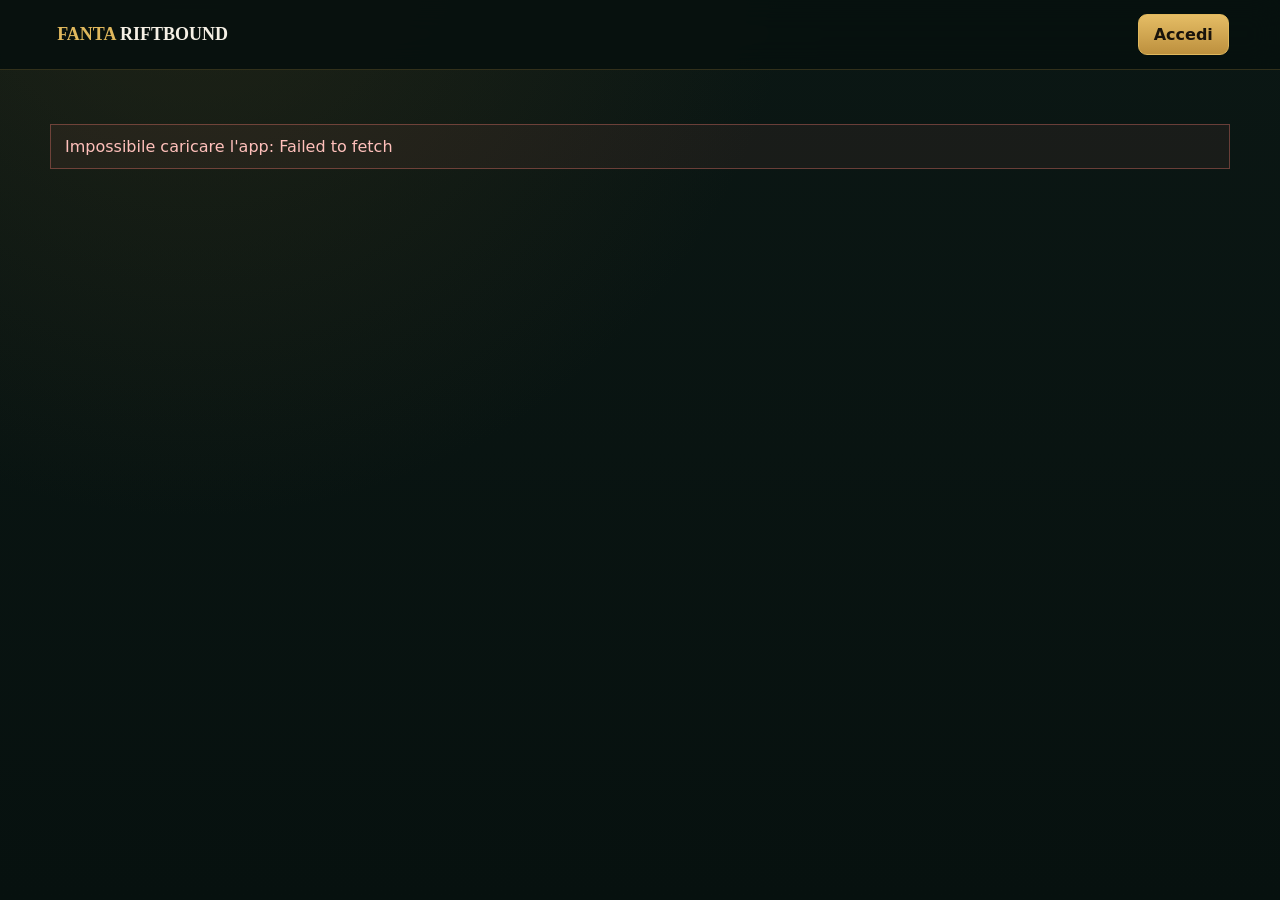
<file: index.html>
<!doctype html>
<html lang="it">
<head>
<meta charset="utf-8"><meta name="viewport" content="width=device-width,initial-scale=1"><meta name="theme-color" content="#07110f">
<title>Fanta Riftbound</title>
<style>
:root{--bg:#07110f;--panel:#10201b;--panel2:#142820;--line:#294b40;--text:#f5f0e5;--muted:#9bb3aa;--gold:#e0b85d;--red:#df7068;--green:#67d6a4;font-family:Inter,system-ui,-apple-system,Segoe UI,sans-serif}*{box-sizing:border-box}body{margin:0;color:var(--text);background:radial-gradient(circle at 15% -10%,#4a3d1c55,transparent 38rem),linear-gradient(#0b1714,#07110f);min-height:100vh}button,input,select{font:inherit}.top{position:sticky;top:0;z-index:10;display:flex;align-items:center;gap:24px;padding:14px clamp(16px,4vw,56px);background:#07110fe9;border-bottom:1px solid #d9af5133;backdrop-filter:blur(15px)}.brand{border:0;background:0;color:var(--gold);font:700 18px Georgia;cursor:pointer}.brand b{color:var(--text)}nav{display:flex;gap:6px;flex:1}nav button{border:0;background:transparent;color:var(--muted);padding:9px 11px;border-radius:8px;cursor:pointer}nav button:hover,nav button.on{color:var(--text);background:#ffffff0a}.auth{display:flex;align-items:center;gap:10px}.chip{font-size:12px;color:var(--muted)}.btn{border:1px solid var(--gold);background:linear-gradient(#e5bd65,#bd903e);color:#19130b;font-weight:800;border-radius:9px;padding:10px 15px;cursor:pointer}.btn.alt{background:transparent;color:var(--text);border-color:var(--line)}.btn.danger{background:transparent;color:#ffb7b0;border-color:#8b4742}.btn:disabled{opacity:.45;cursor:not-allowed}main{width:min(1180px,calc(100% - 30px));margin:auto;padding:42px 0 100px}.eyebrow{color:var(--gold);font-size:11px;font-weight:900;letter-spacing:.14em;text-transform:uppercase}h1,h2{font-family:Georgia,serif;font-weight:500}h1{font-size:clamp(42px,7vw,78px);line-height:.95;margin:12px 0 20px}h2{font-size:30px;margin:0 0 14px}.lede{max-width:700px;color:var(--muted);font-size:17px;line-height:1.6}.hero{display:grid;grid-template-columns:1.15fr .85fr;gap:28px;align-items:center;min-height:460px}.card,.panel{border:1px solid var(--line);background:linear-gradient(160deg,#172a23dd,#0b1714dd);padding:20px}.heroCard{min-height:320px;position:relative;overflow:hidden;border-color:#d8ad5855}.heroCard:after{content:"";position:absolute;width:260px;height:260px;border:1px solid #d8ad5833;border-radius:50%;right:-80px;top:-60px}.rank{font:64px Georgia;color:var(--gold)}.mini{display:flex;justify-content:space-between;gap:12px;border-top:1px solid #ffffff12;padding:11px 0;color:var(--muted)}.mini b{color:var(--text)}.stats{display:grid;grid-template-columns:repeat(4,1fr);gap:12px;margin:18px 0 34px}.stat{border:1px solid var(--line);padding:17px;background:#0e1c18}.stat strong{display:block;font:28px Georgia;color:var(--gold)}.stat span{font-size:11px;color:var(--muted);text-transform:uppercase}.grid2{display:grid;grid-template-columns:1fr 1fr;gap:16px}.toolbar{display:flex;gap:10px;flex-wrap:wrap;margin:14px 0}.input,.select{border:1px solid var(--line);background:#08130f;color:var(--text);padding:11px 12px;border-radius:8px;outline:none}.input{min-width:220px;flex:1}.input:focus,.select:focus{border-color:var(--gold)}.players{display:grid;grid-template-columns:repeat(3,1fr);gap:10px}.pc{border:1px solid var(--line);padding:14px;background:#10201bcc;cursor:pointer;display:flex;justify-content:space-between;gap:10px}.pc.sel{border-color:var(--gold);background:#d8ad5811}.pc.off{opacity:.45;cursor:not-allowed}.pc small{display:block;color:var(--muted);margin-top:4px}.cost{width:36px;height:36px;border:1px solid #d8ad5866;border-radius:50%;display:grid;place-items:center;color:var(--gold);font:18px Georgia}.builder{display:grid;grid-template-columns:1fr 340px;gap:18px}.summary{position:sticky;top:86px}.slot{border:1px dashed var(--line);padding:10px;margin:8px 0;display:flex;justify-content:space-between}.slot.full{border-style:solid}.budget{height:7px;background:#07110f;border:1px solid var(--line);margin:8px 0 16px}.budget i{display:block;height:100%;background:var(--gold)}.pill{display:inline-block;border:1px solid #d8ad5833;color:#ddd3bb;border-radius:999px;padding:4px 7px;font-size:11px;margin:2px}.table{overflow:auto;border:1px solid var(--line)}table{width:100%;border-collapse:collapse;min-width:650px}th,td{text-align:left;padding:13px;border-bottom:1px solid #294b4088}th{background:#11231d;color:var(--muted);font-size:11px;text-transform:uppercase}.pts{font-weight:900;color:var(--gold)}.rules{display:grid;grid-template-columns:repeat(3,1fr);gap:10px}.rule{border:1px solid var(--line);background:#10201b;padding:14px;display:flex;justify-content:space-between}.rule b:last-child{color:var(--gold)}.msg{padding:12px 14px;border:1px solid #df706866;background:#df706812;color:#ffc0bb;margin:12px 0}.ok{color:var(--green)}.muted{color:var(--muted)}.modalBg{position:fixed;inset:0;background:#000a;display:grid;place-items:center;z-index:50;padding:16px}.modal{width:min(430px,100%);background:#0e1d19;border:1px solid var(--line);padding:22px}.stack{display:grid;gap:11px}.tabs{display:flex;gap:8px;margin-bottom:14px}.tabs button{flex:1}.row{display:flex;gap:10px;align-items:center}.right{margin-left:auto}.adminGrid{display:grid;grid-template-columns:1fr 1fr;gap:16px}.full{grid-column:1/-1}.event{display:grid;grid-template-columns:1fr auto auto;gap:10px;align-items:center;border-top:1px solid var(--line);padding:10px 0}.hidden{display:none!important}@media(max-width:850px){nav{display:none}.hero,.builder,.grid2,.adminGrid{grid-template-columns:1fr}.summary{position:static}.players,.rules{grid-template-columns:repeat(2,1fr)}.stats{grid-template-columns:repeat(2,1fr)}main{padding-top:28px}}@media(max-width:520px){.players,.rules{grid-template-columns:1fr}.top{gap:10px}.chip{display:none}.hero{min-height:0}h1{font-size:46px}}
</style>
</head>
<body>
<header class="top"><button class="brand" onclick="go('home')">FANTA <b>RIFTBOUND</b></button><nav id="nav"></nav><div class="auth"><span class="chip" id="user"></span><button class="btn" id="authBtn">Accedi</button></div></header>
<main id="app"></main><div id="modal"></div>
<script>
const U='https://gmunayvayjzzyrigaesx.supabase.co',K='sb_publishable_fxZLiURzemtWXCWH2u3UKg_HHEniiMT';let D=null,route='home',pick=[],teamName='';const A=document.querySelector('#app'),M=document.querySelector('#modal');
const e=s=>String(s??'').replace(/[&<>"']/g,c=>({'&':'&amp;','<':'&lt;','>':'&gt;','"':'&quot;',"'":'&#39;'}[c]));
async function api(path,method='GET',body={}){const r=await fetch(U+'/rest/v1/rpc/api_request',{method:'POST',headers:{'content-type':'application/json','apikey':K},body:JSON.stringify({p_path:path,p_method:method,p_body:body,p_token:localStorage.fr_session||null})});const x=await r.json();if(!r.ok)throw Error(x.message||'Errore di rete');if(+x.status>=400)throw Error(x.data?.error||'Errore');if(x.data?.token)localStorage.fr_session=x.data.token;if(path==='/api/auth/logout')localStorage.removeItem('fr_session');return x.data}
async function load(){D=await api('/api/bootstrap');if(D.myTeam&&!pick.length){pick=D.myTeam.players.map(x=>x.id);teamName=D.myTeam.name}sync();render()}
function current(){return (location.hash.replace('#','')||'home').split('?')[0]}
function go(r){location.hash=r}
function sync(){route=current();if(route==='admin'&&D?.user?.role!=='admin')route='home';const n=[['home','Home'],['team','Crea squadra'],['leaderboard','Classifica'],['players','Giocatori'],['rules','Punteggi']];if(D?.user?.role==='admin')n.push(['admin','Admin']);document.querySelector('#nav').innerHTML=n.map(x=>`<button class="${route===x[0]?'on':''}" onclick="go('${x[0]}')">${x[1]}</button>`).join('');document.querySelector('#user').textContent=D?.user?'@'+D.user.username:'';document.querySelector('#authBtn').textContent=D?.user?'Esci':'Accedi'}
function render(){sync();({home,team,leaderboard,players,rules,admin}[route]||home)();scrollTo(0,0)}
function home(){const t=D.leaderboard[0],pop=[...D.players].sort((a,b)=>b.selections-a.selections).slice(0,5);A.innerHTML=`<section class="hero"><div><span class="eyebrow">${e(D.config.tournamentName)}</span><h1>Il fantasy game della community <span style="color:var(--gold)">Riftbound.</span></h1><p class="lede">Scegli ${D.config.teamSize} giocatori, resta entro ${D.config.budget} Goldolini e guadagna punti in base ai risultati del torneo.</p><div class="row"><button class="btn" onclick="go('team')">Crea la squadra</button><button class="btn alt" onclick="go('leaderboard')">Classifica</button></div></div><aside class="card heroCard"><div class="muted">LEADER ATTUALE</div><div class="rank">#1</div><h2>${t?e(t.name):'In attesa'}</h2>${t?`<div class="mini"><span>Punti</span><b>${t.points}</b></div><div class="mini"><span>Budget</span><b>${t.cost}/${D.config.budget} G</b></div><div>${t.players.map(p=>`<span class="pill">${e(p.name)}</span>`).join('')}</div>`:''}</aside></section><div class="stats"><div class="stat"><strong>${D.stats.teams}</strong><span>Squadre</span></div><div class="stat"><strong>${D.stats.players}</strong><span>Giocatori</span></div><div class="stat"><strong>${D.config.budget}</strong><span>Goldolini</span></div><div class="stat"><strong>${D.stats.events}</strong><span>Bonus</span></div></div><div class="grid2"><section class="panel"><span class="eyebrow">Trend</span><h2>Più scelti</h2>${pop.map((p,i)=>`<div class="mini"><span>${i+1}. ${e(p.name)}</span><b>${p.selectionPct}%</b></div>`).join('')}</section><section class="panel"><span class="eyebrow">Regole</span><h2>Come funziona</h2><div class="mini"><span>Giocatori</span><b>${D.config.teamSize}</b></div><div class="mini"><span>Budget</span><b>${D.config.budget} G</b></div><div class="mini"><span>Squadre</span><b class="${D.config.teamsLocked?'':'ok'}">${D.config.teamsLocked?'Bloccate':'Aperte'}</b></div></section></div>`}
function team(){if(!D.user){A.innerHTML=`<span class="eyebrow">La tua rosa</span><h1>Accedi per creare la squadra.</h1><p class="lede">Registrati con nome utente e password e scegli i tuoi ${D.config.teamSize} player.</p><button class="btn" onclick="auth()">Accedi / Registrati</button>`;return}const ps=pick.map(id=>D.players.find(p=>p.id===id)).filter(Boolean),spent=ps.reduce((s,p)=>s+p.cost,0),locked=D.config.teamsLocked&&D.user.role!=='admin';A.innerHTML=`<span class="eyebrow">Mercato</span><h1>Crea la tua squadra.</h1>${locked?'<div class="msg">Le squadre sono bloccate.</div>':''}<div class="builder"><section><div class="players">${D.players.map(p=>{const sel=pick.includes(p.id),off=locked||(!sel&&(pick.length>=D.config.teamSize||spent+p.cost>D.config.budget));return`<article class="pc ${sel?'sel':''} ${off?'off':''}" onclick="toggle('${p.id}',${off&&!sel})"><div><b>${e(p.name)}</b><small>${p.points} pt · ${p.selectionPct}% scelto</small></div><span class="cost">${p.cost}</span></article>`}).join('')}</div></section><aside class="panel summary"><h2>La tua rosa</h2><input id="tn" class="input" placeholder="Nome squadra" value="${e(teamName)}" ${locked?'disabled':''}><div class="mini"><span>Budget</span><b>${spent}/${D.config.budget} G</b></div><div class="budget"><i style="width:${Math.min(100,spent/D.config.budget*100)}%"></i></div>${Array.from({length:D.config.teamSize},(_,i)=>ps[i]?`<div class="slot full"><span>${i+1}. ${e(ps[i].name)} · ${ps[i].cost}G</span><button class="btn danger" onclick="toggle('${ps[i].id}',false)">×</button></div>`:`<div class="slot"><span>${i+1}. Slot libero</span></div>`).join('')}<button class="btn" style="width:100%;margin-top:10px" onclick="saveTeam()" ${locked||ps.length!==D.config.teamSize||spent>D.config.budget?'disabled':''}>${D.myTeam?'Aggiorna squadra':'Conferma squadra'}</button></aside></div>`;document.querySelector('#tn')?.addEventListener('input',x=>teamName=x.target.value)}
function toggle(id,off){if(off)return;pick=pick.includes(id)?pick.filter(x=>x!==id):[...pick,id];team()}
async function saveTeam(){teamName=document.querySelector('#tn').value.trim();if(!teamName)return alert('Inserisci il nome squadra');try{await api('/api/team','POST',{name:teamName,playerIds:pick});await load();go('leaderboard')}catch(x){alert(x.message)}}
function leaderboard(){A.innerHTML=`<span class="eyebrow">Live standings</span><h1>Classifica.</h1><div class="table"><table><thead><tr><th>#</th><th>Squadra</th><th>Giocatori</th><th>Budget</th><th>Punti</th></tr></thead><tbody>${D.leaderboard.map(t=>`<tr><td class="pts">${t.rank}</td><td><b>${e(t.name)}</b><div class="muted">${e(t.owner)}</div></td><td>${t.players.map(p=>`<span class="pill">${e(p.name)}</span>`).join('')}</td><td>${t.cost}/${D.config.budget}</td><td class="pts">${t.points}</td></tr>`).join('')}</tbody></table></div>`}
function players(){A.innerHTML=`<span class="eyebrow">Roster</span><h1>Giocatori.</h1><div class="players">${[...D.players].sort((a,b)=>b.cost-a.cost||b.points-a.points).map(p=>`<div class="pc"><div><b>${e(p.name)}</b><small>${p.points} punti · ${p.selections} scelte · ${p.selectionPct}%</small></div><span class="cost">${p.cost}</span></div>`).join('')}</div>`}
function rules(){A.innerHTML=`<span class="eyebrow">Scoring</span><h1>Punteggi.</h1><div class="rules">${D.scoringRules.map(r=>`<div class="rule"><span>${e(r.name)}</span><b>${r.type==='player_cost'?'Costo player':(r.points>0?'+':'')+r.points}</b></div>`).join('')}</div>`}
async function admin(){if(D.user?.role!=='admin')return go('home');let ev=[];try{ev=(await api('/api/admin/events')).events}catch{}A.innerHTML=`<span class="eyebrow">Control room</span><h1>Admin.</h1><div class="adminGrid"><section class="panel"><h2>Assegna punti</h2><div class="stack"><select class="select" id="ap">${D.players.map(p=>`<option value="${p.id}">${e(p.name)}</option>`).join('')}</select><select class="select" id="ar">${D.scoringRules.map(r=>`<option value="${r.id}">${e(r.name)} ${r.type==='player_cost'?'':r.points}</option>`).join('')}</select><input class="input" id="ao" type="number" placeholder="Override punti (opzionale)"><input class="input" id="an" placeholder="Nota (opzionale)"><button class="btn" onclick="addEvent()">Aggiungi evento</button></div></section><section class="panel"><h2>Configurazione</h2><div class="stack"><input class="input" id="budget" type="number" value="${D.config.budget}"><input class="input" id="ts" type="number" value="${D.config.teamSize}"><input class="input" id="tour" value="${e(D.config.tournamentName)}"><label class="row"><input id="lock" type="checkbox" ${D.config.teamsLocked?'checked':''}> Blocca squadre</label><button class="btn" onclick="saveConfig()">Salva</button></div></section><section class="panel full"><h2>Giocatori</h2><div class="table"><table><thead><tr><th>Nome</th><th>Costo</th><th>Punti</th><th>Salva</th></tr></thead><tbody>${D.players.map(p=>`<tr><td>${e(p.name)}</td><td><input class="input" style="min-width:70px;width:80px" id="c_${p.id}" type="number" value="${p.cost}"></td><td>${p.points}</td><td><button class="btn alt" onclick="cost('${p.id}')">Salva</button></td></tr>`).join('')}</tbody></table></div></section><section class="panel full"><h2>Storico eventi</h2>${ev.length?ev.map(x=>`<div class="event"><div><b>${e(x.playerName)}</b> · ${e(x.ruleName)}<div class="muted">${e(x.notes||'')}</div></div><b class="pts">${x.points>0?'+':''}${x.points}</b><button class="btn danger" onclick="delEvent('${x.id}')">Rimuovi</button></div>`).join(''):'<p class="muted">Nessun evento.</p>'}</section></div>`}
async function addEvent(){try{await api('/api/admin/events','POST',{playerId:ap.value,ruleId:ar.value,pointsOverride:ao.value,notes:an.value});await load();admin()}catch(x){alert(x.message)}}
async function delEvent(id){if(!confirm('Rimuovere evento?'))return;try{await api('/api/admin/events/'+id,'DELETE');await load();admin()}catch(x){alert(x.message)}}
async function cost(id){try{await api('/api/admin/players/'+id,'PATCH',{cost:+document.querySelector('#c_'+id).value});await load();admin()}catch(x){alert(x.message)}}
async function saveConfig(){try{await api('/api/admin/config','PATCH',{budget:+budget.value,teamSize:+ts.value,teamsLocked:lock.checked,tournamentName:tour.value});await load();admin()}catch(x){alert(x.message)}}
function auth(mode='login'){const login=mode==='login';M.innerHTML=`<div class="modalBg" onclick="if(event.target===this)M.innerHTML='' "><div class="modal"><h2>${login?'Accedi':'Registrati'}</h2><div class="tabs"><button class="btn ${login?'':'alt'}" onclick="auth('login')">Accedi</button><button class="btn ${login?'alt':''}" onclick="auth('register')">Registrati</button></div><form class="stack" onsubmit="submitAuth(event,'${mode}')"><input class="input" name="username" minlength="3" placeholder="Nome utente" required><input class="input" name="password" type="password" minlength="6" placeholder="Password" required><button class="btn">${login?'Accedi':'Crea account'}</button></form></div></div>`}
async function submitAuth(ev,mode){ev.preventDefault();const f=new FormData(ev.target);try{await api('/api/auth/'+mode,'POST',Object.fromEntries(f));M.innerHTML='';pick=[];teamName='';await load()}catch(x){alert(x.message)}}
document.querySelector('#authBtn').onclick=async()=>{if(D?.user){try{await api('/api/auth/logout','POST');pick=[];teamName='';await load();go('home')}catch(x){alert(x.message)}}else auth()};window.addEventListener('hashchange',render);(async()=>{try{await load()}catch(x){A.innerHTML=`<div class="msg">Impossibile caricare l'app: ${e(x.message)}</div>`}})();
</script>
</body></html>
</file>
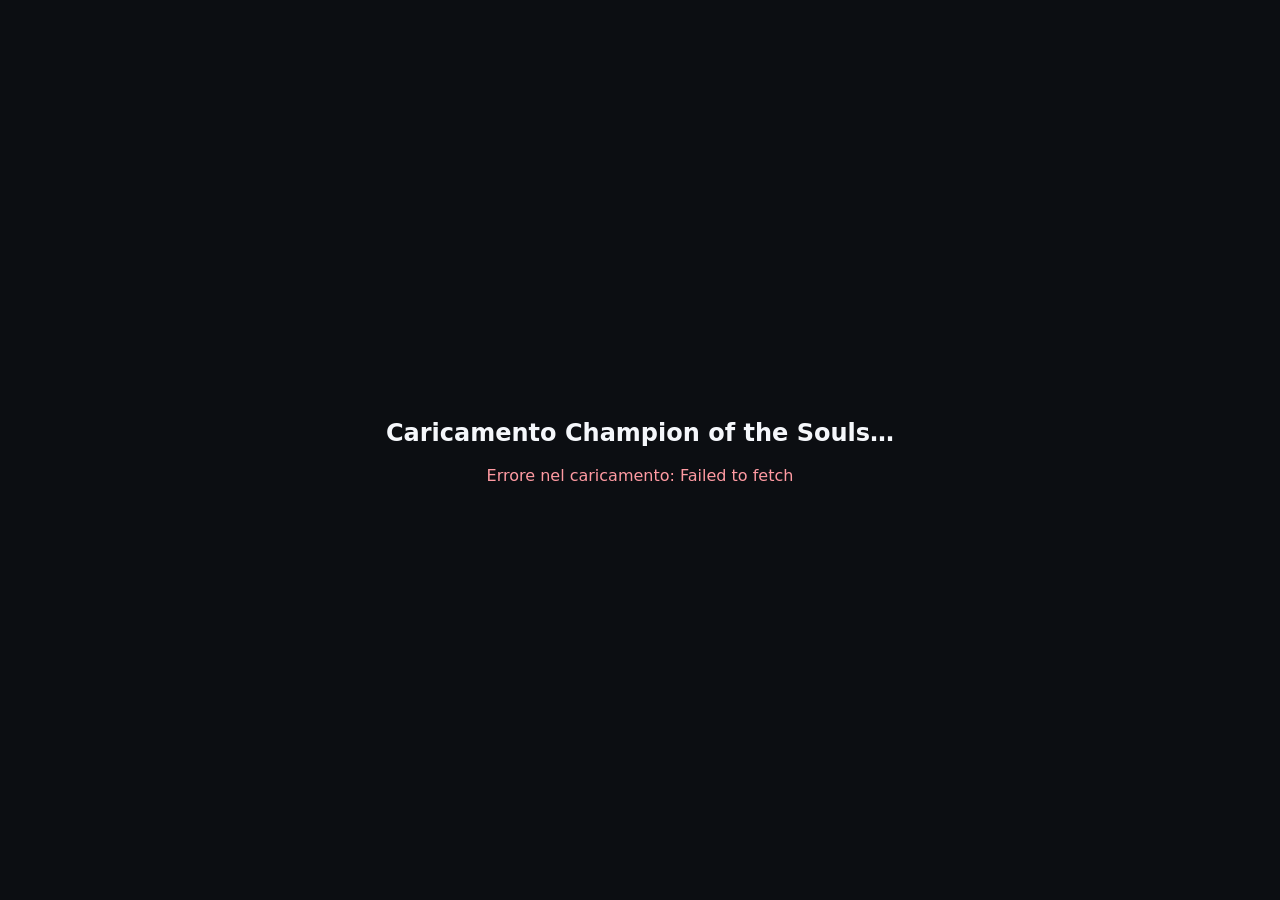
<file: soulforge/index.html>
<!doctype html>
<html lang="it">
<head>
<meta charset="utf-8">
<meta name="viewport" content="width=device-width,initial-scale=1">
<title>Champion of the Souls — Online Playtest</title>
<link rel="icon" type="image/png" sizes="32x32" href="/favicon-32.png?v=cs2"><link rel="icon" type="image/png" sizes="192x192" href="/favicon-192.png?v=cs2"><link rel="apple-touch-icon" href="/apple-touch-icon.png?v=cs2">
<style>body{margin:0;min-height:100vh;display:grid;place-items:center;background:#0c0e12;color:#f5f7fb;font-family:system-ui,sans-serif}.box{text-align:center;padding:24px}.err{color:#ff9aa2;max-width:680px}</style>
</head>
<body><div class="box"><h2>Caricamento Champion of the Souls…</h2><p id="status">Connessione al server di gioco.</p></div>
<script>
(async()=>{
  const BACKEND='https://gmunayvayjzzyrigaesx.supabase.co/functions/v1/soulforge';
  try{
    const r=await fetch(BACKEND,{cache:'no-store'});
    if(!r.ok) throw new Error('HTTP '+r.status);
    let html=await r.text();
    html=html.replace("const API=location.pathname;","const API='"+BACKEND+"';");
    const fixes={'â€¢':'•','â€”':'—','â†’':'→','â€™':'’','â€¦':'…','â†‘':'↑','â†“':'↓','PrioritÃ ':'Priorità','sarÃ ':'sarà','lâ€™':'l’'};
    for(const [bad,good] of Object.entries(fixes)) html=html.split(bad).join(good);
    html=html.replace('</head>','<link rel="stylesheet" href="/home-v1.css?v=2"><link rel="stylesheet" href="/ui-v2.css?v=5"><link rel="stylesheet" href="/grave-targets-v4.css?v=1"><link rel="stylesheet" href="/interaction-v5.css?v=1"><link rel="stylesheet" href="/layout-v9.css?v=1"><link rel="stylesheet" href="/hand-v11.css?v=3"><link rel="stylesheet" href="/set1-v18.css?v=1"><link rel="stylesheet" href="/blue-v22.css?v=1"><link rel="stylesheet" href="/deck-builder-v18.css?v=2"><link rel="stylesheet" href="/deck-builder-v22.css?v=4"><link rel="stylesheet" href="/attack-arrow-v20.css?v=2"><link rel="stylesheet" href="/fantasy-board-v29.css?v=1"><link rel="stylesheet" href="/fantasy-board-v29-fix.css?v=1"><link rel="stylesheet" href="/fantasy-board-v30.css?v=1"><link rel="stylesheet" href="/fantasy-board-v31.css?v=1"><link rel="stylesheet" href="/fantasy-board-v32.css?v=1"><link rel="stylesheet" href="/fantasy-board-v33.css?v=1"><link rel="stylesheet" href="/fantasy-board-v34.css?v=1"><link rel="stylesheet" href="/preview-v35.css?v=1"><link rel="stylesheet" href="/fantasy-board-v36.css?v=1"><link rel="stylesheet" href="/fantasy-board-v37.css?v=1"><link rel="stylesheet" href="/fantasy-board-v38.css?v=1"><link rel="stylesheet" href="/fantasy-board-v39.css?v=1"><link rel="stylesheet" href="/coin-hand-v40.css?v=1"><link rel="stylesheet" href="/card-hud-v41.css?v=3"><link rel="stylesheet" href="/hand-position-v74.css?v=1"><link rel="stylesheet" href="/hand-motion-v85.css?v=3"></head>');
    html=html.replace('</body>','<script src="/ui-v2.js?v=10"><\/script><script src="/combat-rules-v28.js?v=2"><\/script><script src="/right-click-preview.js?v=9"><\/script><script src="/grave-targets-v4.js?v=3"><\/script><script src="/interaction-v5.js?v=3"><\/script><script src="/targeting-v8.js?v=2"><\/script><script src="/specchio-stack-fix.js?v=1"><\/script><script src="/stability-v10.js?v=2"><\/script><script src="/hand-v11.js?v=9"><\/script><script src="/alta-marea-v13.js?v=1"><\/script><script src="/selection-v16.js?v=2"><\/script><script src="/set1-v17.js?v=7"><\/script><script src="/blue-v22-loader.js?v=10"><\/script><script src="/deck-builder-v27-loader.js?v=11"><\/script><script src="/leaderboard-v87.js?v=6"><\/script><script src="/deck-view-v92.js?v=3"><\/script><script src="/deck-builder-stats-v93.js?v=1"><\/script><script src="/deck-builder-visual-fix-v71.js?v=10"><\/script><script src="/deck-preview-details-v76.js?v=1"><\/script><script src="/new-monsters-details-v78.js?v=3"><\/script><script src="/attack-arrow-v20.js?v=2"><\/script><script src="/rules-v23.js?v=2"><\/script><script src="/provocation-v24.js?v=4"><\/script><script src="/targeting-standard-v27.js?v=1"><\/script><script src="/fantasy-board-v29.js?v=2"><\/script><script src="/fantasy-board-v30.js?v=3"><\/script><script src="/fantasy-board-v31.js?v=3"><\/script><script src="/preview-conflict-v37.js?v=1"><\/script><script src="/preview-cleanup-v38.js?v=1"><\/script><script src="/coin-hand-v40.js?v=2"><\/script><script src="/card-hud-v41.js?v=2"><\/script><script src="/festa-art-v42.js?v=1"><\/script><script src="/combat-priority-v44.js?v=2"><\/script><script src="/turn-effects-v45.js?v=1"><\/script><script src="/new-cards-v46.js?v=10"><\/script><script src="/new-card-runtime-v47.js?v=5"><\/script><script src="/deck-builder-filters-v48.js?v=4"><\/script><script src="/rules-priority-grave-v49.js?v=4"><\/script><script src="/gameover-rematch-v50.js?v=3"><\/script><script src="/taglio-fiammante-v51.js?v=1"><\/script><script src="/nube-di-fuoco-v52.js?v=1"><\/script><script src="/orange-safe-v1.js?v=3"><\/script><script src="/orange-ui-v2.js?v=3"><\/script><script src="/compact-champions-v61.js?v=2"><\/script><script src="/pugno-target-v62.js?v=2"><\/script><script src="/champion-target-v63.js?v=1"><\/script><script src="/festa-fix-v64.js?v=1"><\/script><script src="/no-target-cast-v65.js?v=1"><\/script><script src="/game-interaction-lock-v66.js?v=1"><\/script><script src="/grave-art-v67.js?v=5"><\/script><script src="/scatola-incantata-v75.js?v=1"><\/script><script src="/new-set-v70.js?v=3"><\/script><script src="/new-set-art-v73.js?v=10"><\/script><script src="/latest-set-v82.js?v=5"><\/script><script src="/new-monsters-v77.js?v=2"><\/script><script src="/hand-input-v69.js?v=3"><\/script></body>');
    html=html.replace('<script src="/hand-input-v69.js?v=3"><\/script>','<script src="/target-images-v83.js?v=1"><\/script><script src="/new-monsters-wave15-v84.js?v=4"><\/script><script src="/hand-input-v69.js?v=3"><\/script>');
    html=html.replace('/blue-v22-loader.js?v=10','/blue-v22-loader.js?v=13');
    html=html.replace('</body>','<script type="module" src="/september-ui.js?v=furia-charge4-1"><\/script></body>');
    html=html.replace('</head>','<link rel="stylesheet" href="/battle-layout-v86.css?v=7"><link rel="stylesheet" href="/room-lobby-v103.css?v=1"><link rel="stylesheet" href="/champion-superior-v105.css?v=1"><link rel="stylesheet" href="/status-effects-v106.css?v=1"></head>');
    html=html.replace('</body>','<script src="/battle-layout-v86.js?v=5"><\/script><script src="/room-lobby-v103.js?v=1"><\/script><script src="/rank-system-v95.js?v=3"><\/script><script src="/starter-decks-v104.js?v=1"><\/script><script src="/champion-superior-v105.js?v=1"><\/script><script src="/status-effects-v106.js?v=3"><\/script></body>');
    html=html.replace('</body>','<script src="/champion-art-lock-v107.js?v=1"><\/script></body>');
    document.open();document.write(html);document.close();
  }catch(e){
    document.getElementById('status').className='err';
    document.getElementById('status').textContent='Errore nel caricamento: '+e.message;
  }
})();
</script>
</body></html>
</file>
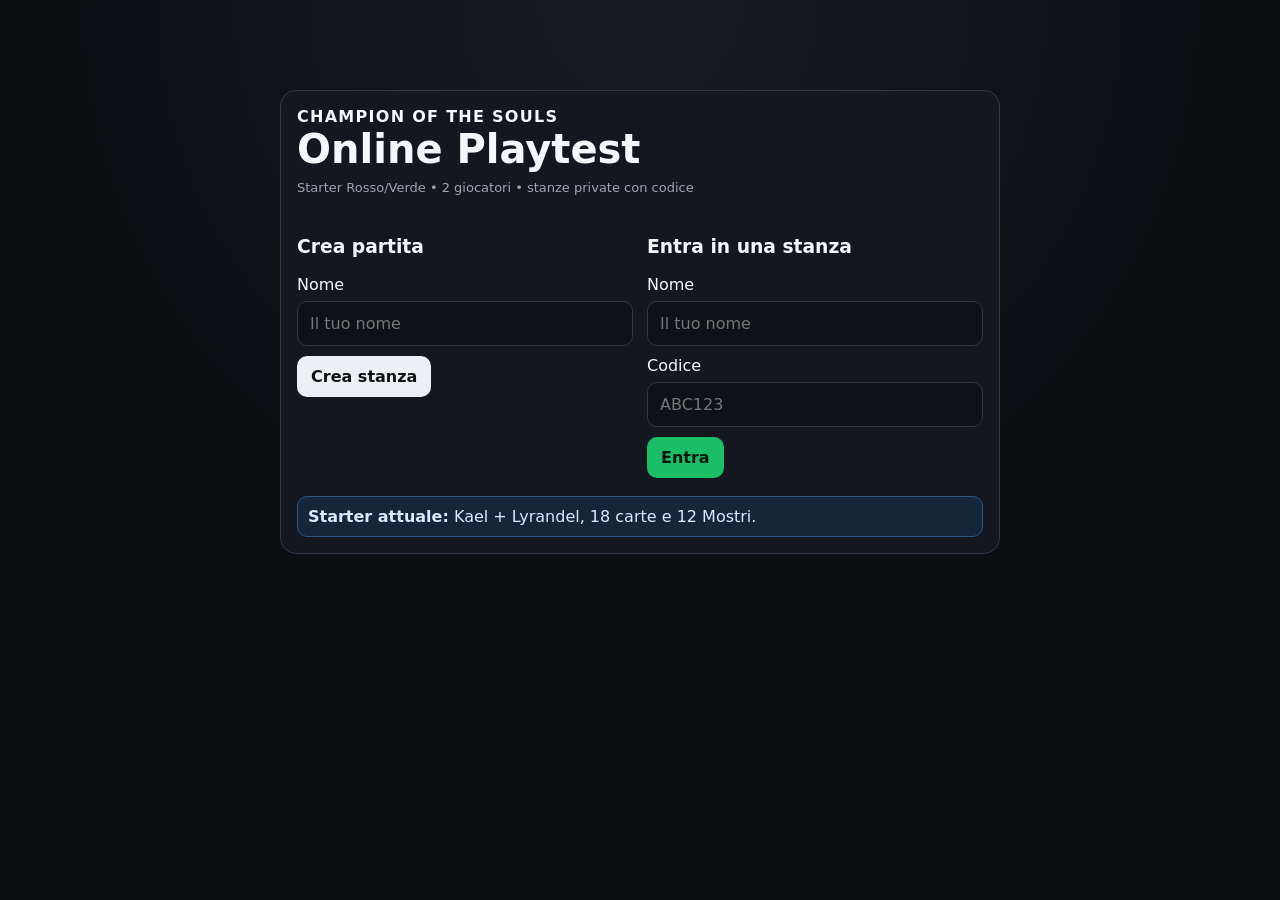
<file: soulforge/base-app.html>
<!doctype html>
<html lang="it">
<head>
<meta charset="utf-8"><meta name="viewport" content="width=device-width,initial-scale=1">
<title>Champion of the Souls — Online Playtest</title>
<link rel="icon" type="image/png" sizes="32x32" href="/favicon-32.png?v=cs2"><link rel="icon" type="image/png" sizes="192x192" href="/favicon-192.png?v=cs2"><link rel="apple-touch-icon" href="/apple-touch-icon.png?v=cs2">
<style>
:root{--bg:#0c0e12;--panel:#151820;--panel2:#1d212b;--line:#303643;--text:#f5f7fb;--muted:#9ca5b5;--red:#e33636;--green:#19be66;--gold:#e6b84b;--blue:#4cb9e8}
*{box-sizing:border-box}body{margin:0;background:radial-gradient(circle at top,#171b24 0,#0c0e12 55%);color:var(--text);font-family:Inter,system-ui,Segoe UI,Roboto,sans-serif;min-height:100vh}button,input{font:inherit}button{cursor:pointer}.wrap{max-width:1280px;margin:auto;padding:18px}.top{display:flex;gap:12px;align-items:center;justify-content:space-between;flex-wrap:wrap;margin-bottom:14px}.brand{font-weight:900;letter-spacing:.08em;text-transform:uppercase}.sub{color:var(--muted);font-size:13px}.panel{background:rgba(21,24,32,.94);border:1px solid var(--line);border-radius:16px;padding:16px}.landing{max-width:720px;margin:8vh auto}.landing h1{font-size:40px;margin:0 0 8px}.landing-grid{display:grid;grid-template-columns:1fr 1fr;gap:14px;margin-top:22px}.field{display:flex;flex-direction:column;gap:7px;margin:10px 0}.field input{background:#0e1117;color:white;border:1px solid var(--line);padding:12px;border-radius:10px}.btn{border:0;border-radius:10px;padding:11px 14px;background:#2c3340;color:#fff;font-weight:800}.btn:hover{filter:brightness(1.08)}.btn.primary{background:#eceff4;color:#111}.btn.red{background:var(--red)}.btn.green{background:var(--green);color:#06150c}.btn.gold{background:var(--gold);color:#1c1300}.btn.ghost{background:transparent;border:1px solid var(--line)}.btn:disabled{opacity:.4;cursor:not-allowed}.error{background:#3b171b;border:1px solid #8f3039;color:#ffd8dc;padding:10px;border-radius:10px;margin:10px 0}.notice{background:#15253a;border:1px solid #2f5683;padding:10px;border-radius:10px;color:#d8eaff}.game-grid{display:grid;grid-template-columns:minmax(0,1fr) 300px;gap:14px}.side{display:flex;flex-direction:column;gap:12px}.statusbar{display:flex;gap:8px;flex-wrap:wrap}.pill{padding:7px 10px;border:1px solid var(--line);border-radius:999px;background:#131722;font-size:13px}.pill.focus{border-color:var(--gold);color:#ffe49a}.playerzone{display:flex;gap:12px;align-items:stretch}.playerinfo{width:160px;flex:0 0 160px}.souls{display:flex;gap:8px;margin-top:8px}.soul{width:40px;height:40px;border-radius:50%;display:grid;place-items:center;font-weight:900;border:2px solid rgba(255,255,255,.25)}.soul.red{background:#671b1b}.soul.green{background:#0b5f31}.champions{display:grid;grid-template-columns:repeat(2,minmax(170px,1fr));gap:10px;flex:1}.champ{border-radius:14px;padding:12px;border:2px solid var(--line);background:linear-gradient(160deg,#252a34,#14171e);position:relative;min-height:150px}.champ.red{border-color:#7c2929}.champ.green{border-color:#176c42}.champ.defeated{filter:grayscale(1);opacity:.45}.champ h3{margin:0 0 8px}.stats{display:flex;gap:8px;flex-wrap:wrap}.stat{font-size:13px;background:#0b0e13;border:1px solid #343b48;border-radius:8px;padding:5px 8px}.tap{position:absolute;right:10px;top:10px;font-size:11px;padding:4px 7px;border-radius:999px;background:#5b2931}.active{background:#175d3b}.board{margin:12px 0;padding:14px;border:1px solid var(--line);border-radius:16px;background:rgba(8,10,14,.58)}.board h3{margin:0 0 10px}.monsters{display:grid;grid-template-columns:repeat(auto-fit,minmax(135px,1fr));gap:8px}.monster{border:2px solid var(--line);border-radius:12px;padding:10px;background:#151922;min-height:106px}.monster.red{border-color:#753030}.monster.green{border-color:#1a7246}.monster h4{margin:0 0 6px;font-size:14px}.monster .meta{font-size:12px;color:var(--muted)}.hand-title{display:flex;justify-content:space-between;align-items:center;gap:10px;margin:10px 0}.cards{display:grid;grid-template-columns:repeat(auto-fill,minmax(190px,1fr));gap:9px}.card{border:2px solid var(--line);border-radius:12px;background:#171b23;padding:10px;min-height:150px;display:flex;flex-direction:column;gap:6px;position:relative}.card.red{border-color:#812b2b}.card.green{border-color:#147142}.card.selected{outline:3px solid #fff}.cost{position:absolute;right:8px;top:8px;width:34px;height:34px;border-radius:50%;display:grid;place-items:center;font-weight:900;background:#0a0c10;border:2px solid currentColor}.card h4{margin:0;padding-right:40px}.tag{font-size:11px;text-transform:uppercase;letter-spacing:.06em;color:var(--muted)}.text{font-size:13px;line-height:1.35;color:#e4e8ef;margin-top:auto}.card-actions{display:flex;gap:6px;margin-top:8px}.chain{display:flex;flex-direction:column;gap:6px}.chainitem{background:#0f131a;border:1px solid #343a46;border-radius:8px;padding:8px;font-size:12px}.combat{border:1px solid #83572d;background:#2d2115;border-radius:10px;padding:9px;font-size:13px}.log{max-height:390px;overflow:auto;font-size:12px;line-height:1.45}.log div{padding:5px 0;border-bottom:1px solid #252a33}.controls{display:flex;gap:8px;flex-wrap:wrap;margin:10px 0}.select-head{display:flex;justify-content:space-between;gap:12px;align-items:center;margin-bottom:10px}.modal{position:fixed;inset:0;background:rgba(0,0,0,.72);display:flex;align-items:center;justify-content:center;padding:18px;z-index:20}.modalbox{width:min(720px,100%);max-height:90vh;overflow:auto;background:#151922;border:1px solid #414957;border-radius:16px;padding:16px}.target-grid{display:grid;grid-template-columns:repeat(auto-fit,minmax(150px,1fr));gap:8px}.target{background:#1e2430;border:1px solid #394150;color:white;border-radius:10px;padding:10px;text-align:left}.tiny{font-size:11px;color:var(--muted)}.choice-row{display:flex;align-items:center;justify-content:space-between;gap:8px;border:1px solid #343b46;border-radius:10px;padding:10px;margin:7px 0}.footer{color:#747e8e;text-align:center;font-size:11px;padding:18px}.hidden{display:none!important}@media(max-width:850px){.game-grid{grid-template-columns:1fr}.playerzone{flex-direction:column}.playerinfo{width:auto;flex:auto}.landing-grid{grid-template-columns:1fr}.champions{grid-template-columns:1fr 1fr}}
</style>
</head><body><div id="app"></div><div id="modal"></div>
<script>
const $=s=>document.querySelector(s),app=$('#app'),modal=$('#modal');
let session={room:null,token:null,player:null,version:null,state:null},pollTimer=null,selected=new Set(),busy=false;
const API=location.pathname;
function esc(s){return String(s??'').replace(/[&<>\"]/g,c=>({'&':'&amp;','<':'&lt;','>':'&gt;','\"':'&quot;'}[c]))}
async function post(payload){const r=await fetch(API,{method:'POST',headers:{'Content-Type':'application/json'},body:JSON.stringify(payload)});const j=await r.json().catch(()=>({error:'Errore di rete'}));if(!r.ok)throw new Error(j.error||'Errore');return j}
function saveSession(){if(session.room&&session.token)localStorage.setItem('sf_'+session.room,session.token);localStorage.setItem('sf_last_room',session.room||'')}
function roomFromUrl(){return new URLSearchParams(location.search).get('room')?.toUpperCase()||''}
function shareUrl(){return location.origin+location.pathname+'?room='+session.room}
function showError(msg){const e=$('#globalError');if(e){e.textContent=msg;e.classList.remove('hidden')}else alert(msg)}
function colorName(c){return c==='red'?'Rossa':'Verde'}function speedLabel(s){return s==='base'?'Base':s==='response'?'Risposta':'Istantanea'}
function renderLanding(){const room=roomFromUrl();app.innerHTML='<div class="wrap"><div class="landing panel"><div class="brand">Champion of the Souls</div><h1>Online Playtest</h1><div class="sub">Starter Rosso/Verde • 2 giocatori • stanze private con codice</div><div id="globalError" class="error hidden"></div><div class="landing-grid"><div><h3>Crea partita</h3><div class="field"><label>Nome</label><input id="createName" maxlength="24" placeholder="Il tuo nome"></div><button class="btn primary" id="createBtn">Crea stanza</button></div><div><h3>Entra in una stanza</h3><div class="field"><label>Nome</label><input id="joinName" maxlength="24" placeholder="Il tuo nome"></div><div class="field"><label>Codice</label><input id="joinRoom" maxlength="6" value="'+esc(room)+'" placeholder="ABC123"></div><button class="btn green" id="joinBtn">Entra</button></div></div><div class="notice" style="margin-top:18px"><b>Starter attuale:</b> Kael + Lyrandel, 18 carte e 12 Mostri.</div></div></div>';
 $('#createBtn').onclick=async()=>{try{busy=true;loadSession(await post({action:'create',name:$('#createName').value}))}catch(e){showError(e.message)}finally{busy=false}};
 $('#joinBtn').onclick=async()=>{try{busy=true;loadSession(await post({action:'join',roomCode:$('#joinRoom').value,name:$('#joinName').value}))}catch(e){showError(e.message)}finally{busy=false}};
}
function loadSession(j){session.room=j.roomCode;session.token=j.token;session.player=j.player;session.version=j.version;session.state=j.state;saveSession();history.replaceState(null,'','?room='+session.room);selected.clear();render();startPolling()}
async function refresh(){if(!session.room||!session.token||busy)return;try{const j=await post({action:'get',roomCode:session.room,token:session.token});session.player=j.player;session.version=j.version;session.state=j.state;render()}catch(e){if(e.message.includes('Token')){localStorage.removeItem('sf_'+session.room);session={room:null,token:null,player:null,version:null,state:null};stopPolling();renderLanding()}}}
function startPolling(){stopPolling();pollTimer=setInterval(()=>refresh(),900)}function stopPolling(){if(pollTimer)clearInterval(pollTimer)}
async function move(m){if(busy)return;busy=true;try{const j=await post({action:'move',roomCode:session.room,token:session.token,version:session.version,move:m});session.version=j.version;session.state=j.state;render()}catch(e){if(e.message==='STATE_CONFLICT')await refresh();else showError(e.message)}finally{busy=false}}
function playerState(p){return session.state.players[String(p)]}function otherP(){return session.player===1?2:1}
function canAttack(c){const s=session.state;return s.status==='main'&&s.focus===session.player&&!s.priority&&!s.combat&&!s.stack.length&&!s.pendingChoice&&!c.tapped&&!c.defeated}
function soulsHtml(pl){return '<div class="souls"><div class="soul red">'+pl.souls.red+'</div><div class="soul green">'+pl.souls.green+'</div></div>'}
function champHtml(c,owner,isOwn){if(!c)return'';const wounds=c.wounds||0;return '<div class="champ '+c.color+(c.defeated?' defeated':'')+'"><div class="tap '+(!c.tapped&&!c.defeated?'active':'')+'">'+(c.defeated?'SCONFITTO':c.tapped?'TAPPATO':'ATTIVO')+'</div><h3>'+esc(c.name)+'</h3><div class="stats"><span class="stat">POW <b>'+c.pow+'</b></span><span class="stat">HP <b>'+(c.hp-wounds)+'</b>/'+c.hp+'</span><span class="stat">Danni <b>'+c.damage+'</b>/'+c.pow+'</span></div>'+(isOwn&&!c.defeated?'<div class="card-actions"><button class="btn red attackBtn" data-champ="'+c.id+'" '+(!canAttack(c)?'disabled':'')+'>Attacca</button></div>':'')+'</div>'}
function monsterHtml(m){return '<div class="monster '+m.color+'"><h4>'+esc(m.name)+'</h4><div class="stats"><span class="stat">POW '+m.pow+'</span><span class="stat">Danni '+m.damage+'/'+m.pow+'</span></div></div>'}
function canCast(card){const s=session.state;if(s.status!=='main'||s.pendingChoice)return false;const me=playerState(session.player);if(me.souls[card.color]<(card.effectiveCost??card.cost))return false;if(card.effect==='taglio'&&!s.combat)return false;if(card.effect==='marea'&&!s.combat)return false;if(s.stack.length)return s.priority===session.player&&card.speed==='instant';if(s.combat)return s.priority===session.player&&card.speed==='response';return s.focus===session.player}
function cardHtml(card,selectMode=false){const chosen=selected.has(card.id);return '<div class="card '+card.color+(chosen?' selected':'')+'" data-card="'+card.id+'"><div class="cost">'+(card.effectiveCost??card.cost)+'</div><h4>'+esc(card.name)+'</h4><div class="tag">'+esc(card.type)+' • '+speedLabel(card.speed)+'</div><div class="text">'+esc(card.text)+'</div>'+(selectMode?'<div class="card-actions"><button class="btn '+(chosen?'gold':'ghost')+' selectCard" data-card="'+card.id+'">'+(chosen?'Scelta':'Scegli')+'</button></div>':'<div class="card-actions"><button class="btn '+(card.color==='red'?'red':'green')+' playCard" data-card="'+card.id+'" '+(!canCast(card)?'disabled':'')+'>Gioca</button></div>')+'</div>'}
function targetSummary(x){const s=session.state,t=x?.targets||{},champ=(p,id)=>playerState(Number(p))?.champions?.find(c=>String(c.id)===String(id))?.name||'Campione',mon=id=>s.board.monsters.find(m=>String(m.uid)===String(id))?.name||'Mostro',ref=v=>v?.type==='champion'?champ(v.player,v.champId):v?.type==='monster'?mon(v.uid):'',out=[];if(t.enemy||t.target){const n=ref(t.enemy||t.target);if(n)out.push('Bersaglio: '+n)}if(t.ownChamp)out.push('Campione: '+champ(x.actor,t.ownChamp));if(t.monsterUid)out.push('Mostro: '+mon(t.monsterUid));if(Array.isArray(t.monsterUids)&&t.monsterUids.length)out.push('Mostri: '+t.monsterUids.map(mon).join(', '));if(t.championA)out.push('Campione (2 danni): '+ref(t.championA));if(t.championB)out.push('Campione (1 danno): '+ref(t.championB));return out.filter(Boolean).join(' • ')}function chainHtml(){const s=session.state;if(!s.stack.length)return '<div class="tiny">Nessuna Catena.</div>';return '<div class="chain">'+[...s.stack].reverse().map((x,i)=>{const targets=x.targetSummary||targetSummary(x);return '<div class="chainitem">#'+(s.stack.length-i)+' '+esc(s.cardDefs[x.cardId]?.name||x.effectName||'Effetto')+' — '+esc(playerState(x.actor)?.name)+(targets?'<div class="tiny"><b>Bersagli:</b> '+esc(targets)+'</div>':'')+'</div>'}).join('')+'</div>'}
function combatHtml(){const c=session.state.combat;if(!c)return'';const atk=playerState(c.attacker.player).champions.find(x=>x.id===c.attacker.champId);let target='';if(c.target.type==='champion'){const tc=playerState(c.target.player).champions.find(x=>x.id===c.target.champId);target=tc?.name||'Campione'}else target=session.state.board.monsters.find(x=>x.uid===c.target.uid)?.name||'Mostro';return '<div class="combat"><b>Combattimento:</b> '+esc(atk?.name)+' → '+esc(target)+(c.cancelled?' <b>(annullato)</b>':'')+'</div>'}
function renderSelect(){const me=playerState(session.player);if(me.selected)return '<div class="panel"><h2>Selezione confermata</h2><p>Attendo l’altro giocatore.</p></div>';return '<div class="panel"><div class="select-head"><h2>Scegli 6 carte</h2><b>'+selected.size+'/6</b></div><div class="cards">'+(me.deckCards||[]).map(c=>cardHtml(c,true)).join('')+'</div><div class="controls"><button id="confirmSelect" class="btn primary" '+(selected.size!==6?'disabled':'')+'>Conferma 6 carte</button></div></div>'}
function renderMain(){const s=session.state,me=playerState(session.player),op=playerState(otherP());return '<div class="game-grid"><main><div class="panel playerzone"><div class="playerinfo"><b>'+esc(op.name)+'</b><div class="sub">Mano: '+op.handCount+' • Deck: '+op.deckCount+'</div>'+soulsHtml(op)+'</div><div class="champions">'+op.champions.map(c=>champHtml(c,otherP(),false)).join('')+'</div></div><div class="board"><h3>Campo dei Mostri ('+s.board.monsters.length+')</h3><div class="monsters">'+s.board.monsters.map(monsterHtml).join('')+'</div></div><div class="panel playerzone"><div class="playerinfo"><b>'+esc(me.name)+'</b>'+soulsHtml(me)+'</div><div class="champions">'+me.champions.map(c=>champHtml(c,session.player,true)).join('')+'</div></div><div class="hand-title"><h3>La tua mano ('+me.handCards.length+')</h3><div class="controls">'+mainControls()+'</div></div><div class="cards">'+me.handCards.map(c=>cardHtml(c,false)).join('')+'</div></main><aside class="side"><div class="panel">'+combatHtml()+chainHtml()+'</div><div class="panel"><h3>Log</h3><div class="log">'+[...s.log].reverse().map(x=>'<div>'+esc(x)+'</div>').join('')+'</div></div></aside></div>'}
function mainControls(){const s=session.state,me=playerState(session.player);let html='';if(s.priority===session.player)html+='<button id="passPriority" class="btn gold">Passa priorità</button>';else if(!s.priority&&s.focus===session.player)html+='<button id="passMain" class="btn gold">Passa</button>';const cost=me.recycleCount+1;if(!s.priority&&s.focus===session.player&&me.graveCards.length)html+='<button id="recycleBtn" class="btn ghost">Ricicla ('+cost+')</button>';return html||'<span class="sub">Attendi l’avversario…</span>'}
function turnHeadline(s){
 if(s.status==='waiting')return{text:'IN ATTESA DI UN AVVERSARIO',tone:'wait'};
 if(s.status==='select'){
  const me=playerState(session.player),done=!!me?.selected;
  return{text:done?'ATTENDI L’AVVERSARIO':'SCEGLI LE TUE CARTE',tone:done?'opponent':'mine'};
 }
 if(s.status==='gameover')return{text:s.winner===session.player?'HAI VINTO':'HAI PERSO',tone:s.winner===session.player?'mine':'opponent'};
 if(s.pendingChoice?.player===session.player)return{text:'FAI LA TUA SCELTA',tone:'focus'};
 if(s.priority)return Number(s.priority)===Number(session.player)
  ?{text:'HAI LA PRIORITÀ',tone:'focus'}
  :{text:'PRIORITÀ AVVERSARIA',tone:'opponent'};
 const mine=Number(s.focus)===Number(session.player);
 if(mine&&Number(s.mainPasses||0)>=1)return{text:'PUOI FINIRE IL TURNO',tone:'end'};
 const starter=Number(s.startingPlayer)===2?2:1;
 const turnOwner=Number(s.turn||1)%2===1?starter:(starter===1?2:1);
 if(mine&&turnOwner===Number(session.player))return{text:'È IL TUO TURNO',tone:'mine'};
 if(mine)return{text:'HAI IL FOCUS',tone:'focus'};
 if(turnOwner===Number(session.player))return{text:'FOCUS AVVERSARIO',tone:'opponent'};
 return{text:'TURNO AVVERSARIO',tone:'opponent'};
}
function renderGame(){const s=session.state,headline=turnHeadline(s),me=playerState(session.player),focusName=s.focus?playerState(s.focus)?.name:'—',priorityName=s.priority?playerState(s.priority)?.name:'—';app.innerHTML='<div class="wrap"><div class="top"><div><div class="brand sf-turn-headline '+headline.tone+'">'+headline.text+'</div><div class="sub">Stanza <b>'+session.room+'</b> • '+esc(me.name)+'</div></div><div class="statusbar"><span class="pill">Turno '+s.turn+'</span><span class="pill '+(s.focus===session.player?'focus':'')+'">Focus: '+esc(focusName)+'</span>'+(s.priority?'<span class="pill">Priorità: '+esc(priorityName)+'</span>':'')+'<button class="btn ghost" id="shareBtn">Condividi stanza</button></div></div><div id="globalError" class="error hidden"></div>'+(s.status==='waiting'?'<div class="panel"><h2>In attesa di un avversario</h2><div class="notice">'+esc(shareUrl())+'</div></div>':s.status==='select'?renderSelect():s.status==='gameover'?'<div class="panel"><h1>'+(s.draw?'Pareggio':s.winner===session.player?'Hai vinto':'Hai perso')+'</h1><div class="controls"><button id="sfBaseRematch" class="btn primary">Rematch</button><button id="sfBaseHome" class="btn ghost">Torna alla home</button></div><div id="sfBaseRematchInfo" class="sub"></div></div>':renderMain())+'<div class="footer">Playtest online</div></div>';$('#shareBtn')?.addEventListener('click',async()=>{try{await navigator.clipboard.writeText(shareUrl());$('#shareBtn').textContent='Copiato'}catch{prompt('Copia il link:',shareUrl())}});bind();if(s.pendingChoice&&s.pendingChoice.player===session.player&&!s.pendingChoice.hidden&&s.pendingChoice.type==='festa')showFestaChoice(s.pendingChoice.top)}
function bind(){document.querySelectorAll('.selectCard').forEach(b=>b.onclick=()=>{const id=b.dataset.card;if(selected.has(id))selected.delete(id);else if(selected.size<6)selected.add(id);render()});document.querySelector('#sfBaseRematch')?.addEventListener('click',requestRematch);document.querySelector('#sfBaseHome')?.addEventListener('click',()=>{stopPolling();location.assign(location.origin+location.pathname)});$('#confirmSelect')?.addEventListener('click',()=>move({type:'select_cards',cardIds:[...selected]}));document.querySelectorAll('.playCard').forEach(b=>b.onclick=()=>chooseForCard(b.dataset.card));document.querySelectorAll('.attackBtn').forEach(b=>b.onclick=()=>chooseAttack(b.dataset.champ));$('#passPriority')?.addEventListener('click',()=>move({type:'pass_priority'}));$('#passMain')?.addEventListener('click',()=>move({type:'pass'}));$('#recycleBtn')?.addEventListener('click',showRecycle)}
async function requestRematch(){
 if(busy||session.state?.status!=='gameover')return;
 busy=true;
 const btn=$('#sfBaseRematch'),info=$('#sfBaseRematchInfo');
 if(btn){btn.disabled=true;btn.textContent='Richiesta…'}
 try{
  const j=await post({action:'rematch',roomCode:session.room,token:session.token,version:session.version});
  session.player=j.player;session.version=j.version;session.state=j.state;selected.clear();render();
 }catch(e){
  if(e.message==='STATE_CONFLICT')await refresh();else showError(e.message);
 }finally{busy=false}
}
function render(){if(!session.state)return renderLanding();renderGame()}
function closeModal(){modal.innerHTML=''}function showModal(title,body){modal.innerHTML='<div class="modal"><div class="modalbox"><h3>'+esc(title)+'</h3>'+body+'<div class="controls"><button class="btn ghost" id="modalCancel">Annulla</button></div></div></div>';$('#modalCancel').onclick=closeModal}
function ownChampTargets(){return playerState(session.player).champions.filter(c=>!c.defeated)}function enemyChampTargets(){return playerState(otherP()).champions.filter(c=>!c.defeated)}function monsterTargets(){return session.state.board.monsters}
function targetButtons(items){return '<div class="target-grid">'+items.map((x,i)=>'<button class="target" data-i="'+i+'"><b>'+esc(x.label)+'</b><div class="tiny">'+esc(x.desc||'')+'</div></button>').join('')+'</div>'}
function pick(title,items){return new Promise(resolve=>{showModal(title,targetButtons(items));document.querySelectorAll('.target').forEach(b=>b.onclick=()=>{const v=items[Number(b.dataset.i)].value;closeModal();resolve(v)});$('#modalCancel').onclick=()=>{closeModal();resolve(null)}})}
async function chooseForCard(id){const card=playerState(session.player).handCards.find(c=>c.id===id);if(!card)return;let targets={};try{if(['corazza','mano','occhio','berserk','katana','albero','mille'].includes(card.effect)){const c=await pick('Scegli un tuo Campione',ownChampTargets().map(x=>({label:x.name,value:x.id})));if(!c)return;targets.ownChamp=c}else if(card.effect==='marea'){const c=await pick('Scegli il tuo Campione',ownChampTargets().map(x=>({label:x.name,value:x.id})));if(!c)return;targets.ownChamp=c}else if(['stupido','taglio_ninjitsu','sguardo'].includes(card.effect)){const m=await pick('Scegli un Mostro',monsterTargets().map(x=>({label:x.name,desc:'POW '+x.pow,value:x.uid})));if(!m)return;targets.monsterUid=m}else if(card.effect==='riflesso'){const c=await pick('Scegli un tuo Campione',ownChampTargets().map(x=>({label:x.name,value:x.id})));if(!c)return;const m=await pick('Scegli un Mostro',monsterTargets().map(x=>({label:x.name,value:x.uid})));if(!m)return;targets={ownChamp:c,monsterUid:m}}else if(card.effect==='sfera'){const enemies=[...enemyChampTargets().map(x=>({label:x.name,value:{type:'champion',player:otherP(),champId:x.id}})),...monsterTargets().map(x=>({label:x.name,value:{type:'monster',uid:x.uid}}))];const e=await pick('Scegli un nemico',enemies);if(!e)return;const c=await pick('Scegli un tuo Campione',ownChampTargets().map(x=>({label:x.name,value:x.id})));if(!c)return;targets={enemy:e,ownChamp:c}}else if(card.effect==='fendente'){const enemies=[...enemyChampTargets().map(x=>({label:x.name,value:{type:'champion',player:otherP(),champId:x.id}})),...monsterTargets().map(x=>({label:x.name,value:{type:'monster',uid:x.uid}}))];const e=await pick('Scegli un nemico',enemies);if(!e)return;targets.enemy=e}await move({type:'cast',cardId:id,targets})}catch(e){showError(e.message)}}
async function chooseAttack(champId){const targets=[...enemyChampTargets().map(x=>({label:x.name,value:{type:'champion',player:otherP(),champId:x.id}})),...monsterTargets().map(x=>({label:x.name,desc:'Mostro • POW '+x.pow,value:{type:'monster',uid:x.uid}}))];const t=await pick('Scegli il bersaglio',targets);if(t)move({type:'attack',champId,target:t})}
function showRecycle(){const me=playerState(session.player),cost=me.recycleCount+1;showModal('Riciclo — costo '+cost,'<div class="field"><label>Anime Rosse</label><input id="payRed" type="number" min="0" max="'+me.souls.red+'" value="'+Math.min(cost,me.souls.red)+'"></div><div class="field"><label>Anime Verdi</label><input id="payGreen" type="number" min="0" max="'+me.souls.green+'" value="'+Math.max(0,cost-Math.min(cost,me.souls.red))+'"></div><button class="btn primary" id="doRecycle">Ricicla</button>');$('#doRecycle').onclick=()=>{const r=Number($('#payRed').value),g=Number($('#payGreen').value);closeModal();move({type:'recycle',red:r,green:g})}}
function showFestaChoice(top){let order=[...top],discard=new Set();const defs=session.state.monsterDefs;function draw(){const rows=order.map((id,i)=>'<div class="choice-row"><div><b>'+esc(defs[id]?.name||id)+'</b><div class="tiny">POW '+defs[id]?.pow+'</div></div><div class="controls"><button class="btn ghost disc" data-id="'+id+'">'+(discard.has(id)?'Recupera':'Scarta')+'</button><button class="btn ghost up" data-i="'+i+'">↑</button><button class="btn ghost down" data-i="'+i+'">↓</button></div></div>').join('');modal.innerHTML='<div class="modal"><div class="modalbox"><h3>Tutto per la Festa</h3>'+rows+'<button class="btn primary" id="finishFesta">Conferma</button></div></div>';document.querySelectorAll('.disc').forEach(b=>b.onclick=()=>{const id=b.dataset.id;discard.has(id)?discard.delete(id):discard.add(id);draw()});document.querySelectorAll('.up').forEach(b=>b.onclick=()=>{const i=Number(b.dataset.i);if(i>0){[order[i-1],order[i]]=[order[i],order[i-1]];draw()}});document.querySelectorAll('.down').forEach(b=>b.onclick=()=>{const i=Number(b.dataset.i);if(i<order.length-1){[order[i+1],order[i]]=[order[i],order[i+1]];draw()}});$('#finishFesta').onclick=()=>{const remain=order.filter(id=>!discard.has(id));closeModal();move({type:'resolve_choice',discard:[...discard],order:remain})}}draw()}
(async function init(){const room=roomFromUrl();if(room){const tok=localStorage.getItem('sf_'+room);if(tok){session.room=room;session.token=tok;try{const j=await post({action:'get',roomCode:room,token:tok});session.player=j.player;session.version=j.version;session.state=j.state;render();startPolling();return}catch{}}}renderLanding()})();
</script></body></html>
</file>
